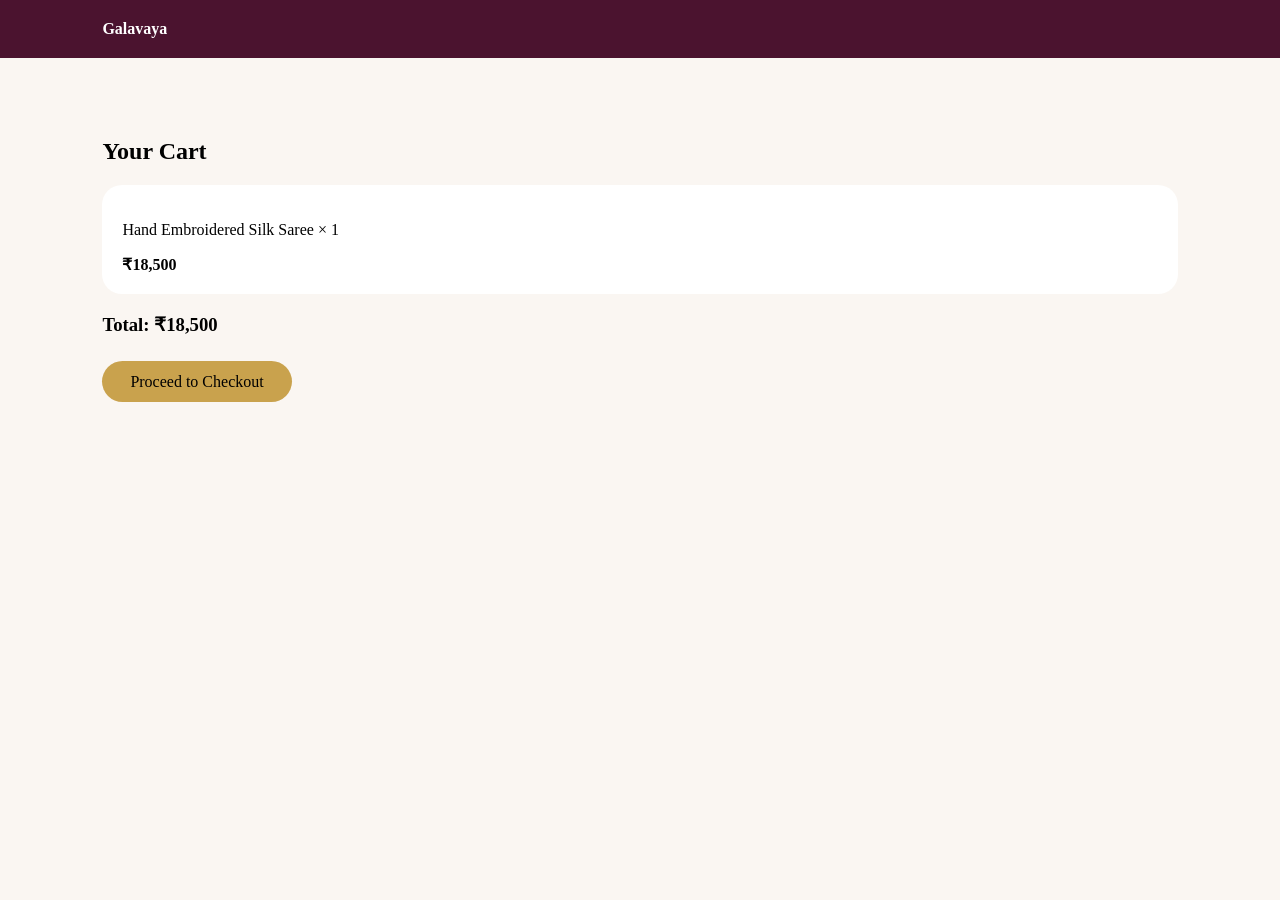
<file: cart.html>
<!DOCTYPE html>
<html>
<head>
  <title>Cart | Galavaya</title>
  <meta name="viewport" content="width=device-width, initial-scale=1">
  <style>
    body{font-family:Poppins;background:#faf6f2;margin:0}
    nav{padding:20px 8%;background:#4b132f;color:#fff}
    section{padding:60px 8%}
    .box{
      background:#fff;
      padding:20px;
      border-radius:20px;
      margin-bottom:20px;
    }
    .btn{
      background:#c9a24d;
      color:#000;
      padding:12px 28px;
      border-radius:30px;
      text-decoration:none;
      font-weight:500;
    }
  </style>
</head>
<body>

<nav>
  <strong>Galavaya</strong>
</nav>

<section>
  <h2>Your Cart</h2>

  <div class="box">
    <p>Hand Embroidered Silk Saree × 1</p>
    <strong>₹18,500</strong>
  </div>

  <h3>Total: ₹18,500</h3><br>
  <a href="checkout.html" class="btn">Proceed to Checkout</a>
</section>

</body>
</html>
</file>
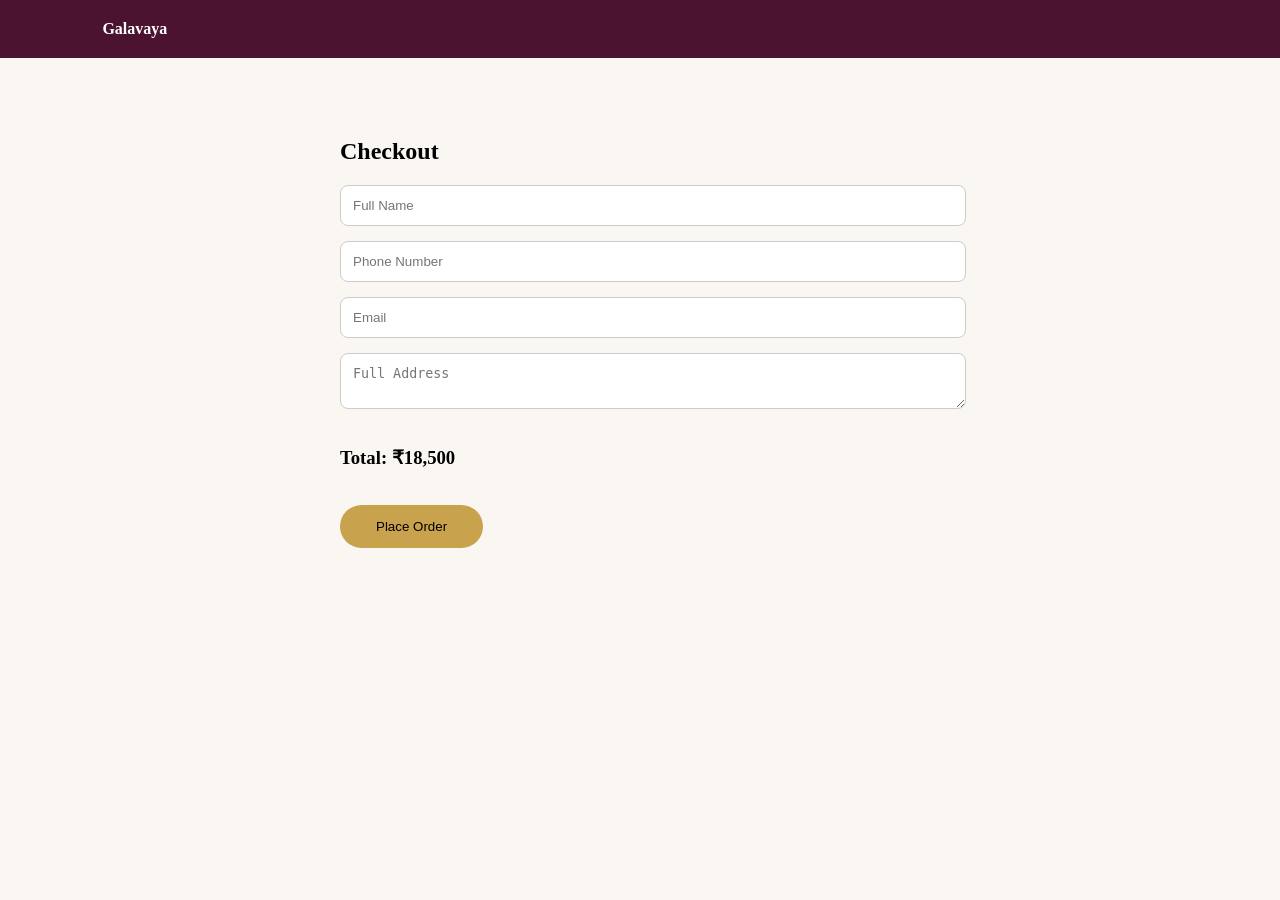
<file: checkout.html>
<!DOCTYPE html>
<html>
<head>
  <title>Checkout | Galavaya</title>
  <meta name="viewport" content="width=device-width, initial-scale=1">
  <style>
    body{font-family:Poppins;background:#faf6f2;margin:0}
    nav{padding:20px 8%;background:#4b132f;color:#fff}
    section{padding:60px 8%;max-width:600px;margin:auto}

    input,textarea{
      width:100%;
      padding:12px;
      margin-bottom:15px;
      border-radius:8px;
      border:1px solid #ccc;
    }

    .btn{
      background:#c9a24d;
      color:#000;
      padding:14px 36px;
      border:none;
      border-radius:30px;
      font-weight:500;
      cursor:pointer;
    }
  </style>
</head>
<body>

<nav>
  <strong>Galavaya</strong>
</nav>

<section>
  <h2>Checkout</h2>

  <form onsubmit="event.preventDefault();alert('Order placed successfully!');">
    <input type="text" placeholder="Full Name" required>
    <input type="text" placeholder="Phone Number" required>
    <input type="email" placeholder="Email" required>
    <textarea placeholder="Full Address" required></textarea>

    <h3>Total: ₹18,500</h3><br>
    <button class="btn">Place Order</button>
  </form>
</section>

</body>
</html>
</file>
